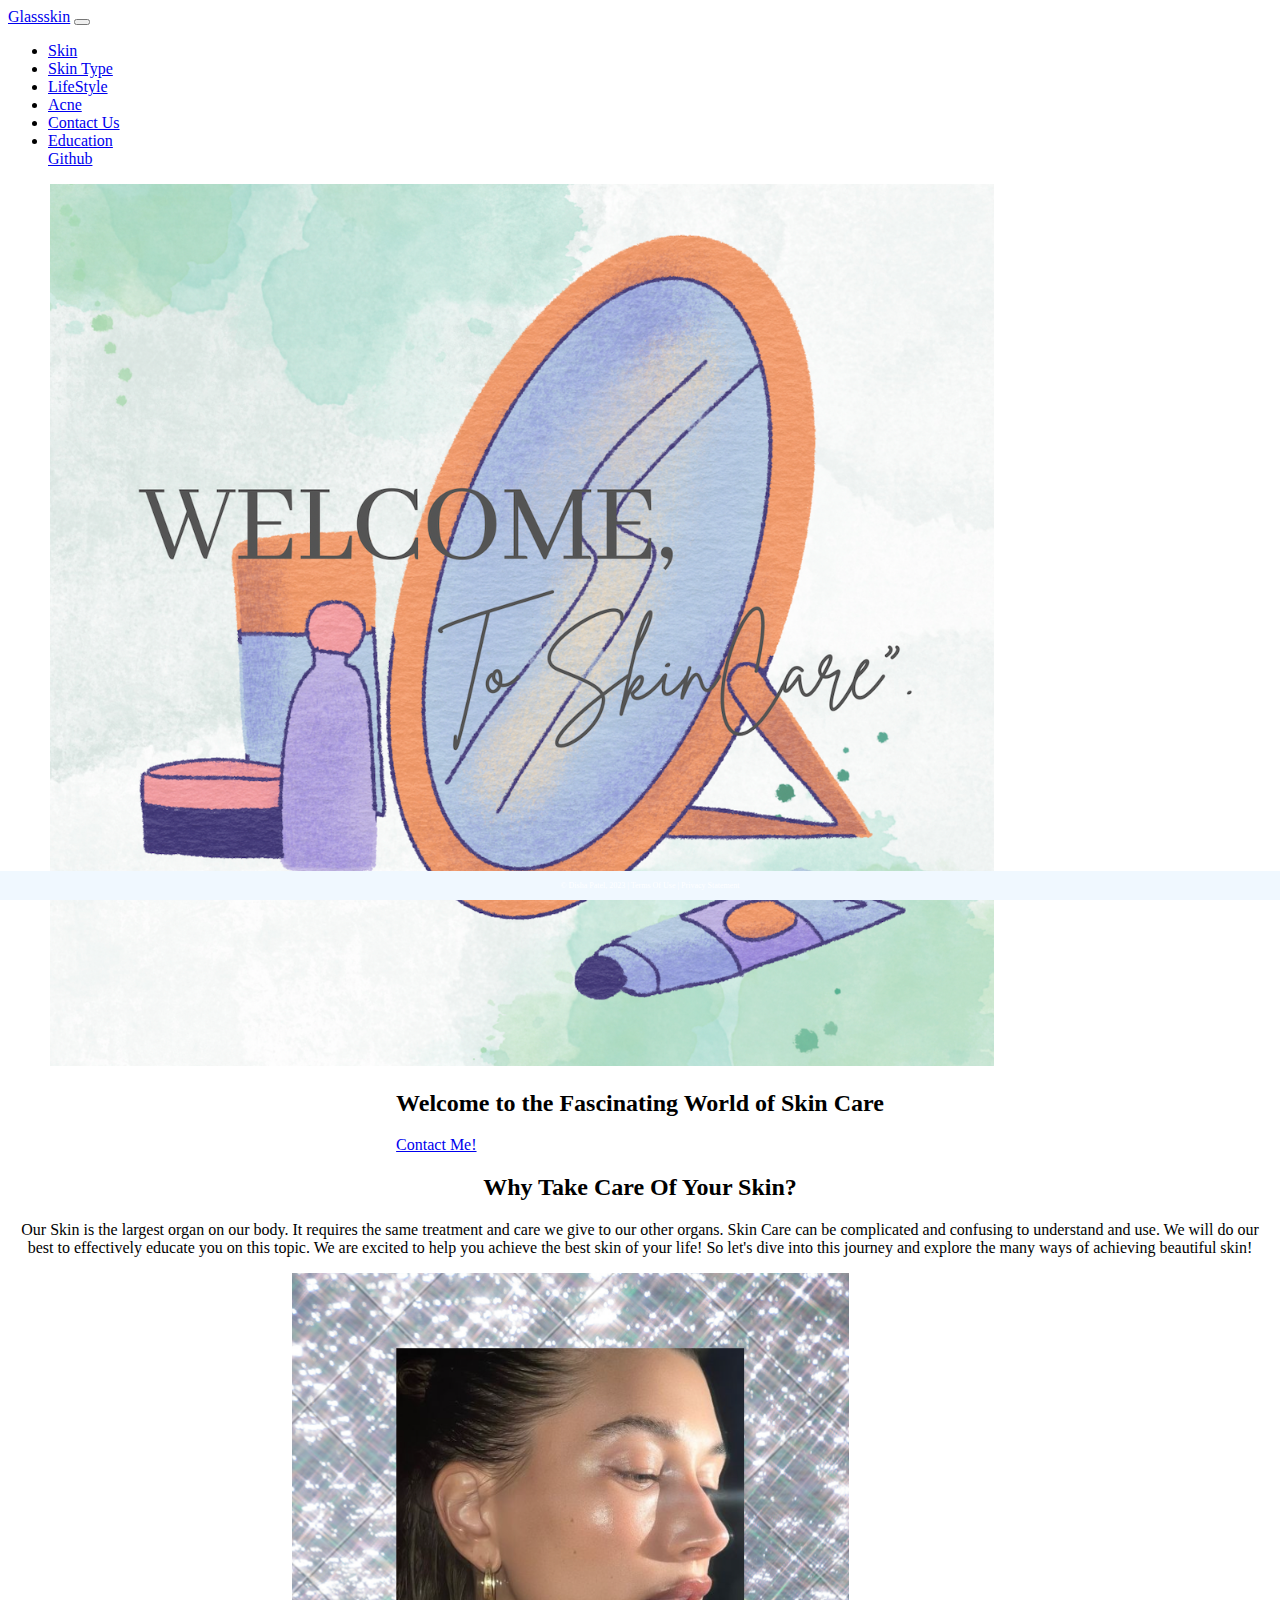
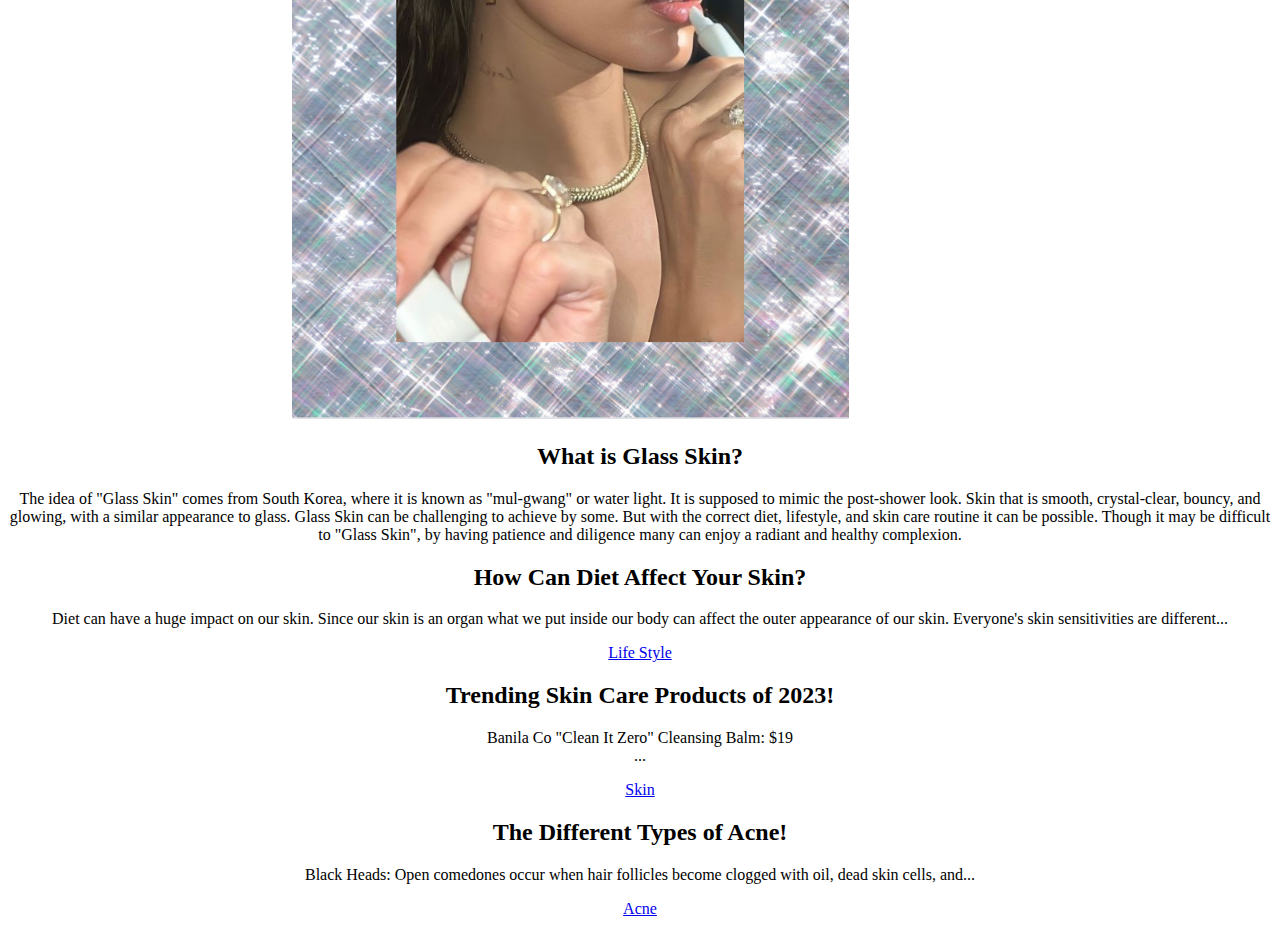
<file: DISHA-PATEL-IS117-006/index.html>
<!DOCTYPE html>
<html lang="en">
<head>
    <meta charset="UTF-8">
    <title>Glassskin</title>
    <!-- CSS only -->
    <link href="https://cdn.jsdelivr.net/npm/bootstrap@5.0.2/dist/css/bootstrap.min.css"
          rel="stylesheet"
          integrity="sha384-EVSTQN3/azprG1Anm3QDgpJLIm9Nao0Yz1ztcQTwFspd3yD65VohhpuuCOmLASjC"
          crossorigin="anonymous">
    <link href="css/main.css" rel="stylesheet">

</head>
<body>
<div class="container-fluid">
    <div class="row">
            <nav class="navbar navbar-expand-md
                    justify-content-start
                    bg-dark navbar-dark
                    col-12">

                <!-- Brand -->
                <a class="navbar-brand" href="index.html">Glassskin</a>
                <!-- Responsive Button for the smaller menu -->
                <button class="navbar-toggler" type="button"
                        data-bs-toggle="collapse" data-bs-target="#collapsibleNavbar">
                    <span class="navbar-toggler-icon"></span>
                </button>
                <div class="collapse navbar-collapse" id="collapsibleNavbar">
                    <ul class="navbar-nav">
                        <!-- Links -->
                        <li class="nav-item">
                            <a class="nav-link" href="skin.html">Skin</a>
                        </li>
                        <li class="nav-item">
                            <a class="nav-link" href="skincare.html">Skin Type</a>
                        </li>
                        <li class="nav-item">
                            <a class="nav-link" href="lifestyle.html">LifeStyle</a>
                        </li>
                         <li class="nav-item">
                            <a class="nav-link" href="acne.html">Acne</a>
                        </li>
                        <li class="nav-item">
                            <a class="nav-link" href="contact.html">Contact Us</a>
                        </li>

                        <!-- Dropdown -->
                        <li class="nav-item dropdown">
                            <a class="nav-link dropdown-toggle" href="#" id="navbardrop"
                               data-toggle="dropdown" role="button" data-bs-toggle="dropdown" aria-expanded="false">
                                Education
                            </a>
                            <div class="dropdown-menu">
                                <a class="dropdown-item" href="https://github.com/pdisha625/IS117-Final">Github</a>
                            </div>
                        </li>
                    </ul>
                </div>
            </nav>
        <div class="container px-4 px-lg-5 text-center">
            <div class="row gx-4 gx-lg-5 align-items-center my-5" style="display: flex; flex-direction: column; align-items: center; ">
              <div class="col-lg-7">
                  <img class="img-fluid rounded mb-4 mb-lg-0 mx-auto" src="Skin-1.png" alt="..." style="width: 80%;">
                </div>
                        <div class="img-bg-inner">
                          <h2>Welcome to the Fascinating World of Skin Care</h2>
                         <a class="btn btn-primary bg-success" href="contact.html">Contact Me!</a>
                        </div>
                </div>
            <div class="row">
          
            <div class="col-md-4 mb-5 text-center mx-auto">
                <div class="card h-100" style="text-align: center;">
                    <div class="card-body">
                <h2 class="card-title">Why Take Care Of Your Skin?</h2>
                   <p class="card-text">Our Skin is the largest organ on our body. It requires the same treatment and care we give to our other organs. Skin Care can be complicated and confusing to understand and use. We will do our best to effectively educate you on this topic. We are excited to help you achieve the best skin of your life! So let's dive into this journey and explore the many ways of achieving beautiful skin!</p>
            
            </div>
            </div>
            </div>
            </div>
               
            <div class="row gx-4 gx-lg-5 align-items-center my-5" style="display: flex; flex-direction: column; align-items: center; ">
              <div class="col-lg-7">
                  <img class="img-fluid rounded mb-4 mb-lg-0 mx-auto" src="Skin-2.png" alt="..." style="width: 80%;">
                </div>
                        <div class="img-bg-inner">
                        </div>
             </div>
                
        <div class="row">  
              <div class="col-md-4 mb-5 text-center mx-auto">
                <div class="card h-100" style="text-align: center;">
                    <div class="card-body">
                <h2 class="card-title">What is Glass Skin?</h2>
                   <p class="card-text">The idea of "Glass Skin" comes from South Korea, where it is known as "mul-gwang" or water light. It is supposed to mimic the post-shower look. Skin that is smooth, crystal-clear, bouncy, and glowing, with a similar appearance to glass. Glass Skin can be challenging to achieve by some. But with the correct diet, lifestyle, and skin care routine it can be possible. Though it may be difficult to "Glass Skin", by having patience and diligence many can enjoy a radiant and healthy complexion.</p>
                    </div>
                      </div>
            </div>
        </div>
            
          
        <div class="row">
          <div class="col-md-6 mb-5 mx-auto text-center">
            <div class="card h-100" style="text-align: center;">
              <div class="card-body">
                <h2 class="card-title">How Can Diet Affect Your Skin?</h2>
                <p class="card-text">Diet can have a huge impact on our skin. Since our skin is an organ what we put inside our body can affect the outer appearance of our skin. Everyone's skin sensitivities are different...</p>
                <a class="btn btn-primary bg-success" href="lifestyle.html">Life Style</a>
              </div>
            </div>
          </div>
          <div class="col-md-6 mb-5 mx-auto text-center">
            <div class="card h-100" style="text-align: center;">
              <div class="card-body">
                <h2 class="card-title">Trending Skin Care Products of 2023!</h2>
                <p class="card-text"> <li>Banila Co "Clean It Zero" Cleansing Balm: $19</li>...</p>
                <a class="btn btn-primary bg-success" href="skin.html">Skin</a>
              </div>
            </div>
          </div>
          <div class="col-md-6 mb-5 mx-auto text-center">
            <div class="card h-100" style="text-align: center;">
              <div class="card-body">
                <h2 class="card-title">The Different Types of Acne!</h2>
                <p class="card-text">Black Heads: Open comedones occur when hair follicles become clogged with oil, dead skin cells, and...</p>
                <a class="btn btn-primary bg-success" href="acne.html">Acne</a>
              </div>
            </div>
          </div>
        </div>
            

                
                    
 <footer class="footer page-footer font-small ">
     <div class="container">
        <div class="row">
            <span class="text-muted">&copy; Disha Patel, 2023 |  Terms Of Use  |  Privacy Statement</span>
        </div>
     </div>
  </footer>
</div>


    <!-- Javascript Bundle with Popper -->
<script src="https://cdn.jsdelivr.net/npm/bootstrap@5.0.2/dist/js/bootstrap.bundle.min.js"
        integrity="sha384-MrcW6ZMFYlzcLA8Nl+NtUVF0sA7MsXsP1UyJoMp4YLEuNSfAP+JcXn/tWtIaxVXM"
        crossorigin="anonymous">
</script>
<!-- DEVELOPER: Disha, IS117-006, Spring 2023 ->

</body>
</html>
</file>
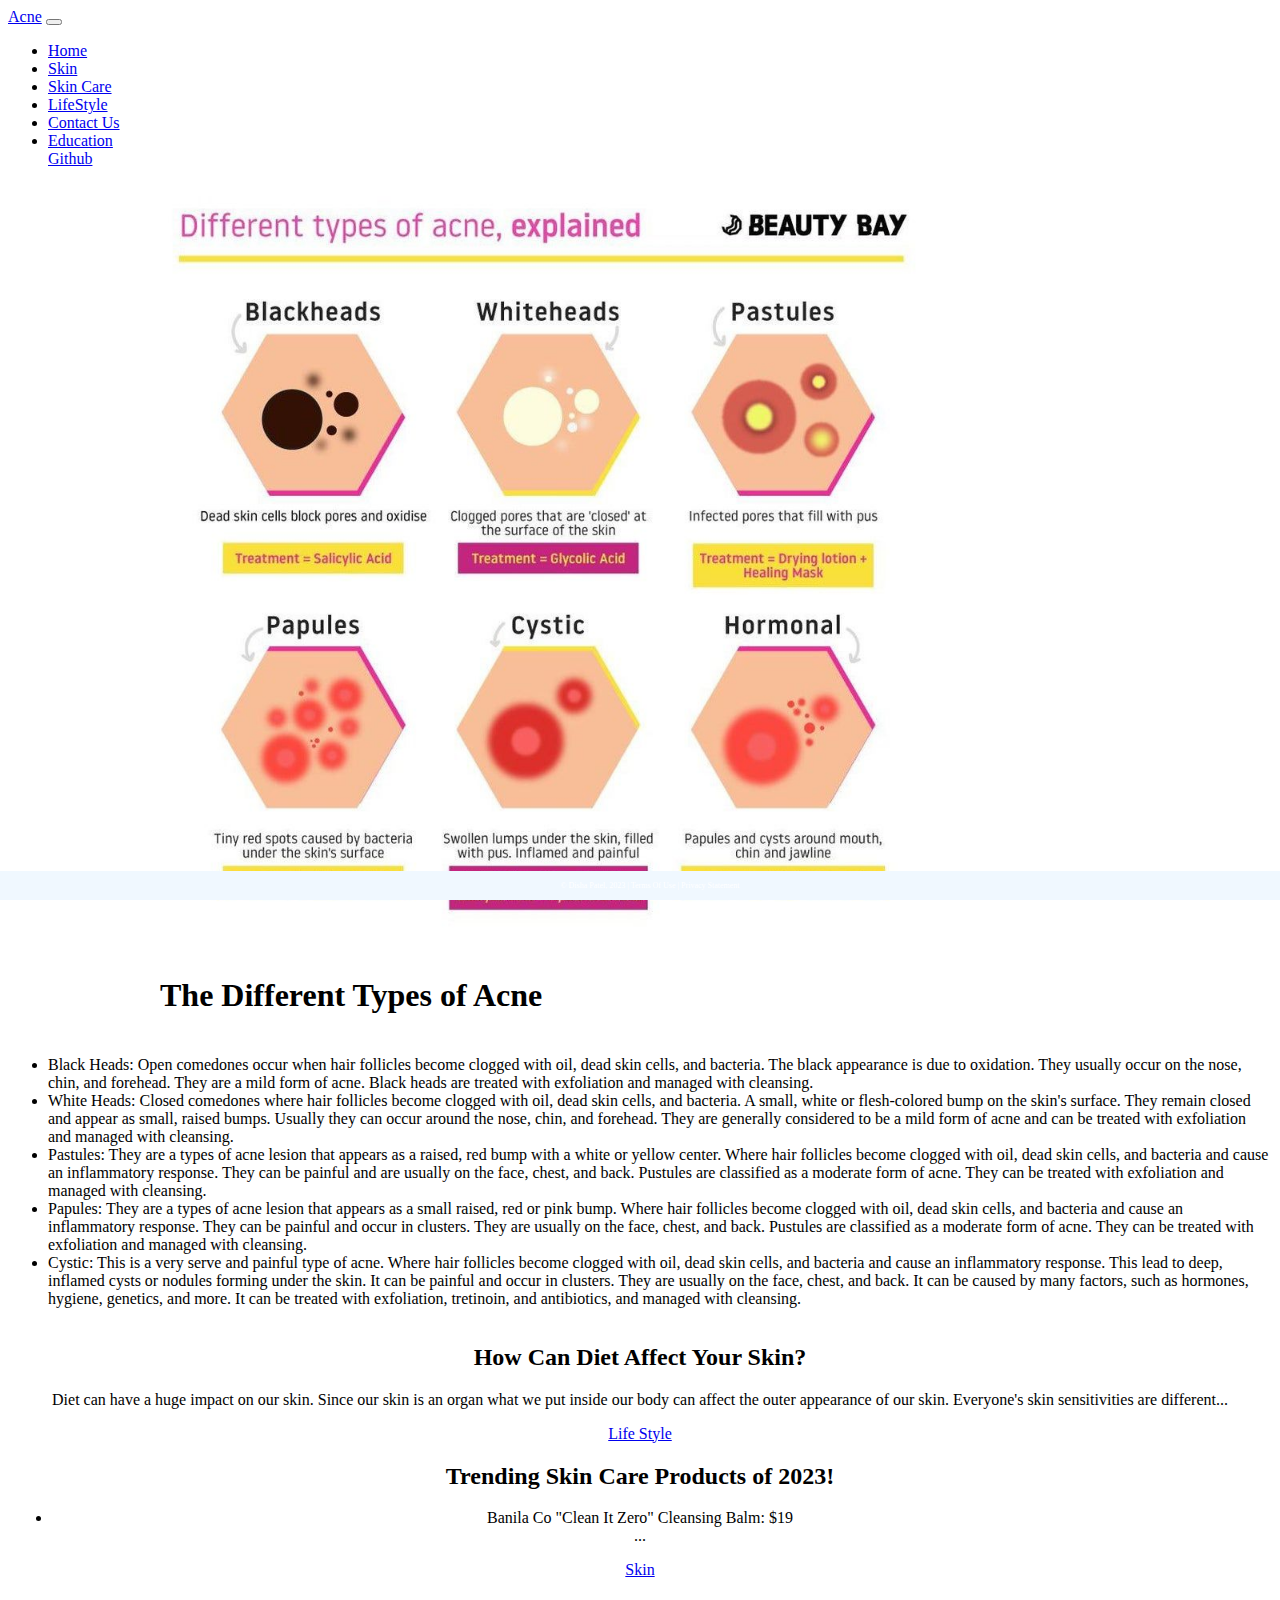
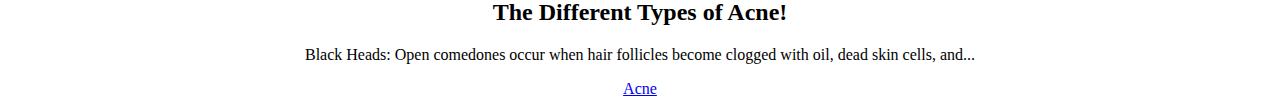
<file: DISHA-PATEL-IS117-006/acne.html>
<!DOCTYPE html>
<html lang="en">
<head>
    <meta charset="UTF-8">
    <title>Glassskin</title>
    <!-- CSS only -->
    <link href="https://cdn.jsdelivr.net/npm/bootstrap@5.0.2/dist/css/bootstrap.min.css"
          rel="stylesheet"
          integrity="sha384-EVSTQN3/azprG1Anm3QDgpJLIm9Nao0Yz1ztcQTwFspd3yD65VohhpuuCOmLASjC"
          crossorigin="anonymous">
    <link href="css/main.css" rel="stylesheet">

</head>
<body>
<div class="container-fluid">
    <div class="row">
            <nav class="navbar navbar-expand-md
                    justify-content-start
                    bg-dark navbar-dark
                    col-12">

                <!-- Brand -->
                <a class="navbar-brand" href="acne.html">Acne</a>
                <!-- Responsive Button for the smaller menu -->
                <button class="navbar-toggler" type="button"
                        data-bs-toggle="collapse" data-bs-target="#collapsibleNavbar">
                    <span class="navbar-toggler-icon"></span>
                </button>
                <div class="collapse navbar-collapse" id="collapsibleNavbar">
                    <ul class="navbar-nav">
                        <!-- Links -->
                         <li class="nav-item">
                            <a class="nav-link" href="index.html">Home</a>
                        </li>
                        <li class="nav-item">
                            <a class="nav-link" href="skin.html">Skin</a>
                        </li>
                        <li class="nav-item">
                            <a class="nav-link" href="skincare.html">Skin Care</a>
                        </li>
                        <li class="nav-item">
                            <a class="nav-link" href="lifestyle.html">LifeStyle</a>
                        </li>
        
                        <li class="nav-item">
                            <a class="nav-link" href="contact.html">Contact Us</a>
                        </li>

                        <!-- Dropdown -->
                        <li class="nav-item dropdown">
                            <a class="nav-link dropdown-toggle" href="#" id="navbardrop"
                               data-toggle="dropdown" role="button" data-bs-toggle="dropdown" aria-expanded="false">
                                Education
                            </a>
                            <div class="dropdown-menu">
                                <a class="dropdown-item" href="https://github.com/pdisha625/IS117-Final">Github</a>
                            </div>
                        </li>
                    </ul>
                </div>
            </nav>
        <div class="container px-4 px-lg-5 text-center">
        <div class="row gx-4 gx-lg-5 align-items-center my-5" style="display: flex; flex-direction: column; align-items: center; ">
            <div class="row">
        <div class="col-md-8 mx-auto text-center">
             <img class="img-fluid rounded mb-4 mb-lg-0 mx-auto" src="Skin-8.jpeg" alt="..." style="width: 80%;">
            <h1 class="mt-5">The Different Types of Acne</h1>
        </div>
    </div>
    <div class="row">
        <div class="col-md-4 mx-auto mb-5">
            <div class="card h-100">
                <div class="card-body">
                    <h2 class="card-title"></h2>
                    <ul type="1">
                        <li>Black Heads: Open comedones occur when hair follicles become clogged with oil, dead skin cells, and bacteria. The black appearance is due to oxidation. They usually occur on the nose, chin, and forehead. They are a mild form of acne. Black heads are treated with exfoliation and managed with cleansing.</li>
                        <li>White Heads: Closed comedones where hair follicles become clogged with oil, dead skin cells, and bacteria. A small, white or flesh-colored bump on the skin's surface. They remain closed and appear as small, raised bumps. Usually they can occur around the nose, chin, and forehead. They are generally considered to be a mild form of acne and can be treated with exfoliation and managed with cleansing.</li>
                        <li>Pastules: They are a types of acne lesion that appears as a raised, red bump with a white or yellow center. Where hair follicles become clogged with oil, dead skin cells, and bacteria and cause an inflammatory response. They can be painful and are usually on the face, chest, and back. Pustules are classified as a moderate form of acne. They can be treated with exfoliation and managed with cleansing. </li>
                        <li>Papules: They are a types of acne lesion that appears as a small raised, red or pink bump. Where hair follicles become clogged with oil, dead skin cells, and bacteria and cause an inflammatory response. They can be painful and occur in clusters. They are usually on the face, chest, and back. Pustules are classified as a moderate form of acne. They can be treated with exfoliation and managed with cleansing. </li>
                        <li>Cystic: This is a very serve and painful type of acne. Where hair follicles become clogged with oil, dead skin cells, and bacteria and cause an inflammatory response. This lead to deep, inflamed cysts or nodules forming under the skin. It can be painful and occur in clusters. They are usually on the face, chest, and back. It can be caused by many factors, such as hormones, hygiene, genetics, and more. It can be treated with exfoliation, tretinoin, and antibiotics, and managed with cleansing.</li>
                    </ul>
                </div>
            </div>
        </div>
    </div>
        <div class="row">
           <div class="col-md-6 mb-5 mx-auto text-center">
            <div class="card h-100" style="text-align: center;">
              <div class="card-body">
                <h2 class="card-title">How Can Diet Affect Your Skin?</h2>
                <p class="card-text">Diet can have a huge impact on our skin. Since our skin is an organ what we put inside our body can affect the outer appearance of our skin. Everyone's skin sensitivities are different...</p>
                <a class="btn btn-primary bg-success" href="lifestyle.html">Life Style</a>
              </div>
            </div>
          </div>
          <div class="col-md-6 mb-5 mx-auto text-center">
            <div class="card h-100" style="text-align: center;">
              <div class="card-body">
                <h2 class="card-title">Trending Skin Care Products of 2023!</h2>
                <p class="card-text"> <li>Banila Co "Clean It Zero" Cleansing Balm: $19</li>...</p>
                <a class="btn btn-primary bg-success" href="skin.html">Skin</a>
              </div>
            </div>
          </div>
          <div class="col-md-6 mb-5 mx-auto text-center">
            <div class="card h-100" style="text-align: center;">
              <div class="card-body">
                <h2 class="card-title">The Different Types of Acne!</h2>
                <p class="card-text">Black Heads: Open comedones occur when hair follicles become clogged with oil, dead skin cells, and...</p>
                <a class="btn btn-primary bg-success" href="acne.html">Acne</a>
              </div>
            </div>
          </div>
        </div>     
                    
 <footer class="footer page-footer font-small ">
     <div class="container">
        <div class="row">
            <span class="text-muted">&copy; Disha Patel, 2023 |  Terms Of Use  |  Privacy Statement</span>
        </div>
     </div>
  </footer>
</div>



    <!-- Javascript Bundle with Popper -->
<script src="https://cdn.jsdelivr.net/npm/bootstrap@5.0.2/dist/js/bootstrap.bundle.min.js"
        integrity="sha384-MrcW6ZMFYlzcLA8Nl+NtUVF0sA7MsXsP1UyJoMp4YLEuNSfAP+JcXn/tWtIaxVXM"
        crossorigin="anonymous">
</script>
<!-- DEVELOPER: Disha, IS117-006, Spring 2023 ->

</body>
</html>
</file>
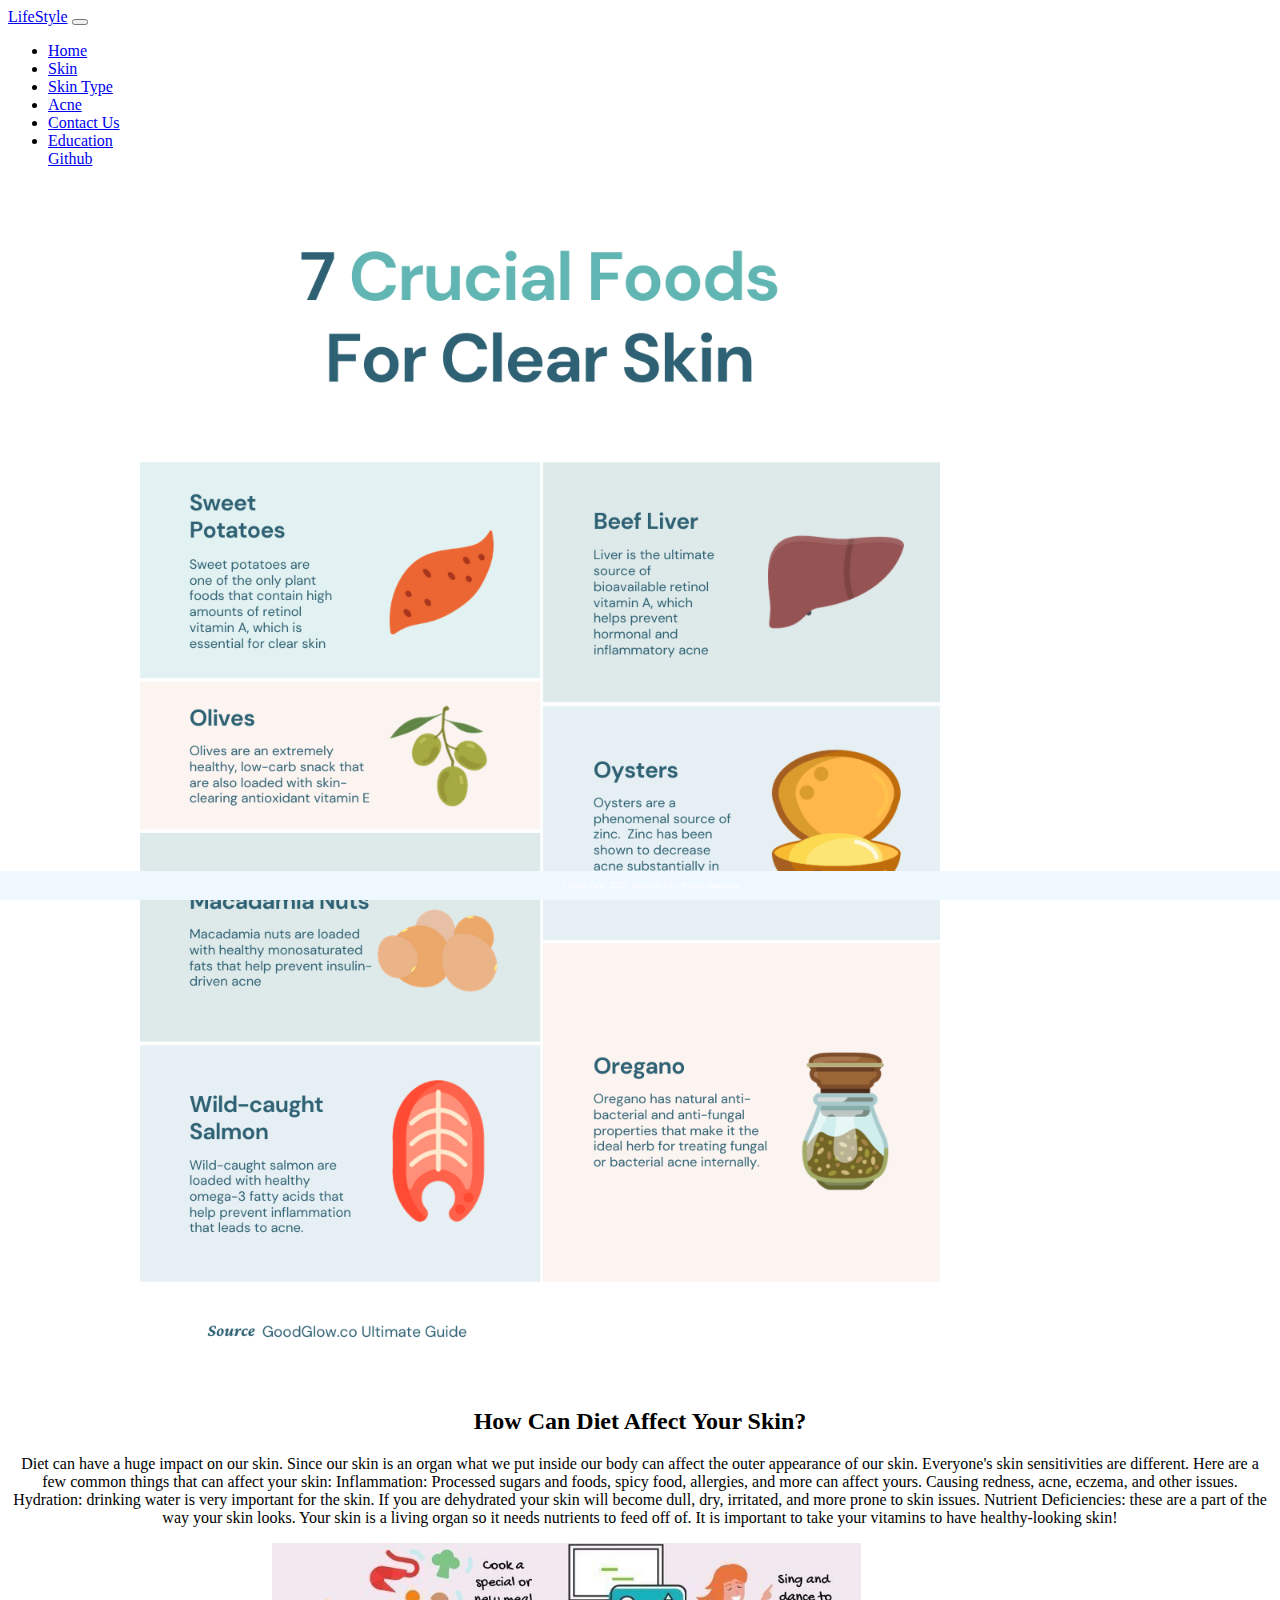
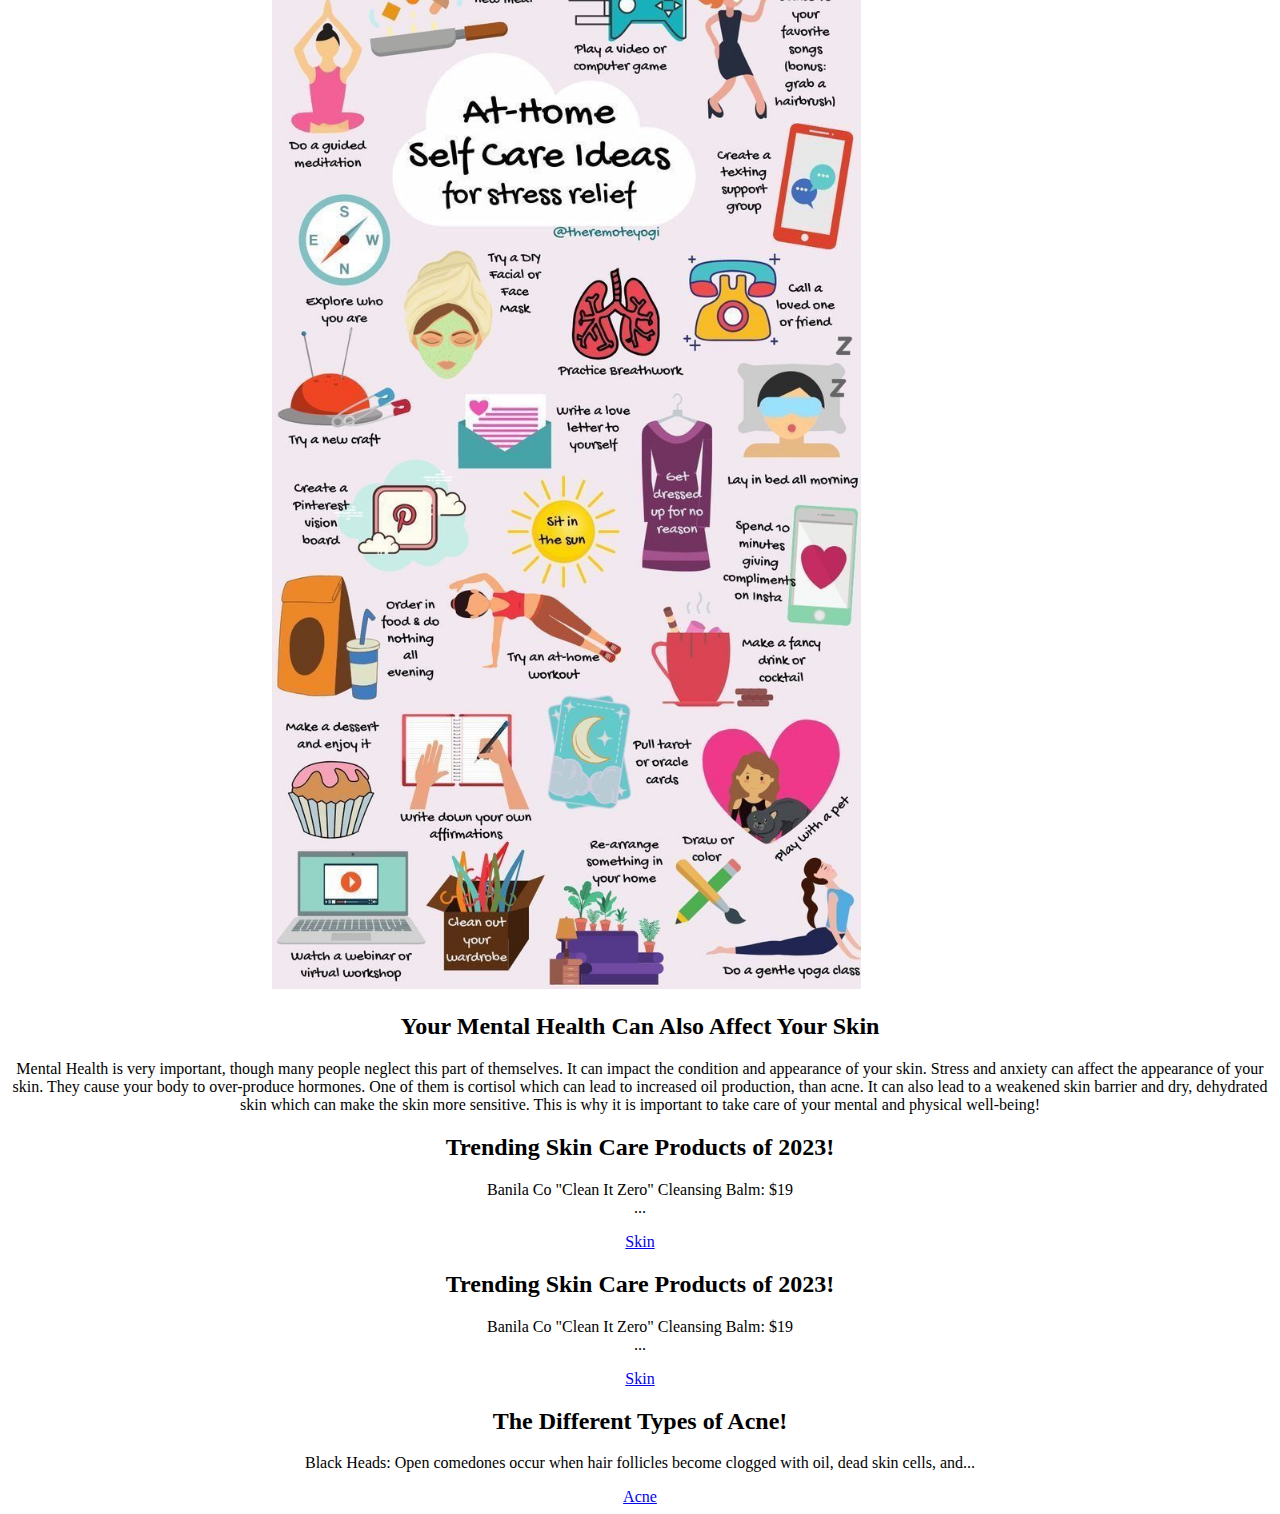
<file: DISHA-PATEL-IS117-006/lifestyle.html>
<!DOCTYPE html>
<html lang="en">
<head>
    <meta charset="UTF-8">
    <title>Glassskin</title>
    <!-- CSS only -->
    <link href="https://cdn.jsdelivr.net/npm/bootstrap@5.0.2/dist/css/bootstrap.min.css"
          rel="stylesheet"
          integrity="sha384-EVSTQN3/azprG1Anm3QDgpJLIm9Nao0Yz1ztcQTwFspd3yD65VohhpuuCOmLASjC"
          crossorigin="anonymous">
    <link href="css/main.css" rel="stylesheet">

</head>
<body>
<div class="container-fluid">
    <div class="row">
            <nav class="navbar navbar-expand-md
                    justify-content-start
                    bg-dark navbar-dark
                    col-12">

                <!-- Brand -->
                <a class="navbar-brand" href="lifestyle.html">LifeStyle</a>
                <!-- Responsive Button for the smaller menu -->
                <button class="navbar-toggler" type="button"
                        data-bs-toggle="collapse" data-bs-target="#collapsibleNavbar">
                    <span class="navbar-toggler-icon"></span>
                </button>
                <div class="collapse navbar-collapse" id="collapsibleNavbar">
                    <ul class="navbar-nav">
                        <!-- Links -->
                         <li class="nav-item">
                            <a class="nav-link" href="index.html">Home</a>
                        </li>
                        <li class="nav-item">
                            <a class="nav-link" href="skin.html">Skin</a>
                        </li>
                        <li class="nav-item">
                            <a class="nav-link" href="skincare.html">Skin Type</a>
                        </li>     
                          <li class="nav-item">
                            <a class="nav-link" href="acne.html">Acne</a>
                        </li>
                        <li class="nav-item">
                            <a class="nav-link" href="contact.html">Contact Us</a>
                        </li>

                        <!-- Dropdown -->
                        <li class="nav-item dropdown">
                            <a class="nav-link dropdown-toggle" href="#" id="navbardrop"
                               data-toggle="dropdown" role="button" data-bs-toggle="dropdown" aria-expanded="false">
                                Education
                            </a>
                            <div class="dropdown-menu">
                                <a class="dropdown-item" href="https://github.com/pdisha625/IS117-Final">Github</a>
                            </div>
                        </li>
                    </ul>
                </div>
            </nav>
      <div class="container px-4 px-lg-5 text-center">
            <div class="row gx-4 gx-lg-5 align-items-center my-5" style="display: flex; flex-direction: column; align-items: center; ">
              <div class="col-lg-7">
                  <img class="img-fluid rounded mb-4 mb-lg-0 mx-auto" src="Skin-5.png" alt="..." style="width: 80%;">
                </div>
                        <div class="img-bg-inner">
                        </div>
                </div>
            <div class="row">
          
            <div class="col-md-4 mb-5 text-center mx-auto">
                <div class="card h-100" style="text-align: center;">
                    <div class="card-body">
                <h2 class="card-title">How Can Diet Affect Your Skin?</h2>
                   <p class="card-text">Diet can have a huge impact on our skin. Since our skin is an organ what we put inside our body can affect the outer appearance of our skin. Everyone's skin sensitivities are different. Here are a few common things that can affect your skin: Inflammation: Processed sugars and foods, spicy food, allergies, and more can affect yours. Causing redness, acne, eczema, and other issues. Hydration: drinking water is very important for the skin. If you are dehydrated your skin will become dull, dry, irritated, and more prone to skin issues. Nutrient Deficiencies: these are a part of the way your skin looks. Your skin is a living organ so it needs nutrients to feed off of. It is important to take your vitamins to have healthy-looking skin!</p>
            
            </div>
            </div>
            </div>
            </div>
               
            <div class="row gx-4 gx-lg-5 align-items-center my-5" style="display: flex; flex-direction: column; align-items: center; ">
              <div class="col-lg-7">
                  <img class="img-fluid rounded mb-4 mb-lg-0 mx-auto" src="Skin-6.jpeg" alt="..." style="width: 80%;">
                </div>
                        <div class="img-bg-inner">
                        </div>
             </div>
                
        <div class="row">  
              <div class="col-md-4 mb-5 text-center mx-auto">
                <div class="card h-100" style="text-align: center;">
                    <div class="card-body">
                <h2 class="card-title">Your Mental Health Can Also Affect Your Skin</h2>
                   <p class="card-text">Mental Health is very important, though many people neglect this part of themselves. It can impact the condition and appearance of your skin. Stress and anxiety can affect the appearance of your skin. They cause your body to over-produce hormones. One of them is cortisol which can lead to increased oil production, than acne. It can also lead to a weakened skin barrier and dry, dehydrated skin which can make the skin more sensitive. This is why it is important to take care of your mental and physical well-being!</p>
                    </div>
                      </div>
            </div>
        </div>
      <div class="row">
           <div class="col-md-6 mb-5 mx-auto text-center">
            <div class="card h-100" style="text-align: center;">
              <div class="card-body">
                <h2 class="card-title">Trending Skin Care Products of 2023!</h2>
                <p class="card-text"> <li>Banila Co "Clean It Zero" Cleansing Balm: $19</li>...</p>
                <a class="btn btn-primary bg-success" href="skin.html">Skin</a>
              </div>
            </div>
          </div>
          <div class="col-md-6 mb-5 mx-auto text-center">
            <div class="card h-100" style="text-align: center;">
              <div class="card-body">
                <h2 class="card-title">Trending Skin Care Products of 2023!</h2>
                <p class="card-text"> <li>Banila Co "Clean It Zero" Cleansing Balm: $19</li>...</p>
                <a class="btn btn-primary bg-success" href="skin.html">Skin</a>
              </div>
            </div>
          </div>
          <div class="col-md-6 mb-5 mx-auto text-center">
            <div class="card h-100" style="text-align: center;">
              <div class="card-body">
                <h2 class="card-title">The Different Types of Acne!</h2>
                <p class="card-text">Black Heads: Open comedones occur when hair follicles become clogged with oil, dead skin cells, and...</p>
                <a class="btn btn-primary bg-success" href="acne.html">Acne</a>
              </div>
            </div>
          </div>
        </div>     
                    
 <footer class="footer page-footer font-small ">
     <div class="container">
        <div class="row">
            <span class="text-muted">&copy; Disha Patel, 2023 |  Terms Of Use  |  Privacy Statement</span>
        </div>
     </div>
  </footer>
</div>


    <!-- Javascript Bundle with Popper -->
<script src="https://cdn.jsdelivr.net/npm/bootstrap@5.0.2/dist/js/bootstrap.bundle.min.js"
        integrity="sha384-MrcW6ZMFYlzcLA8Nl+NtUVF0sA7MsXsP1UyJoMp4YLEuNSfAP+JcXn/tWtIaxVXM"
        crossorigin="anonymous">
</script>
<!-- DEVELOPER: Disha, IS117-006, Spring 2023 ->

</body>
</html>
</file>
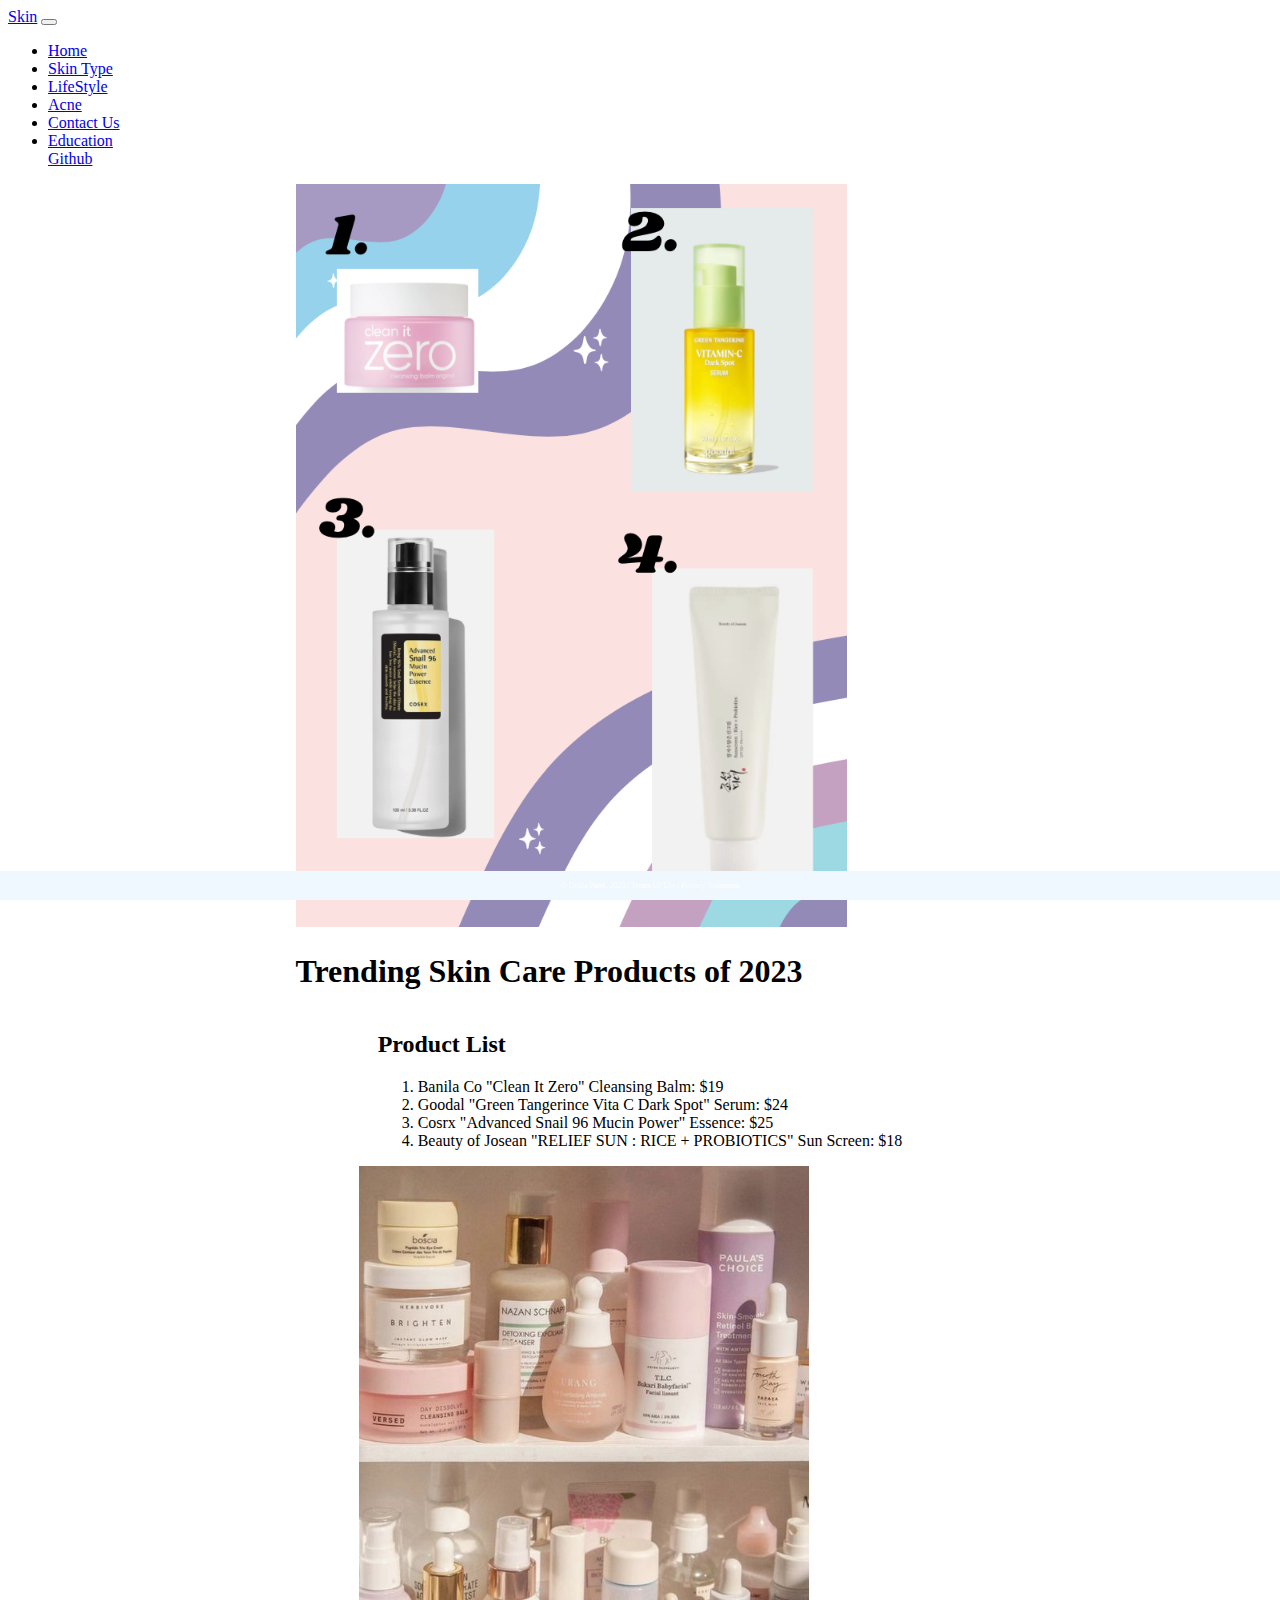
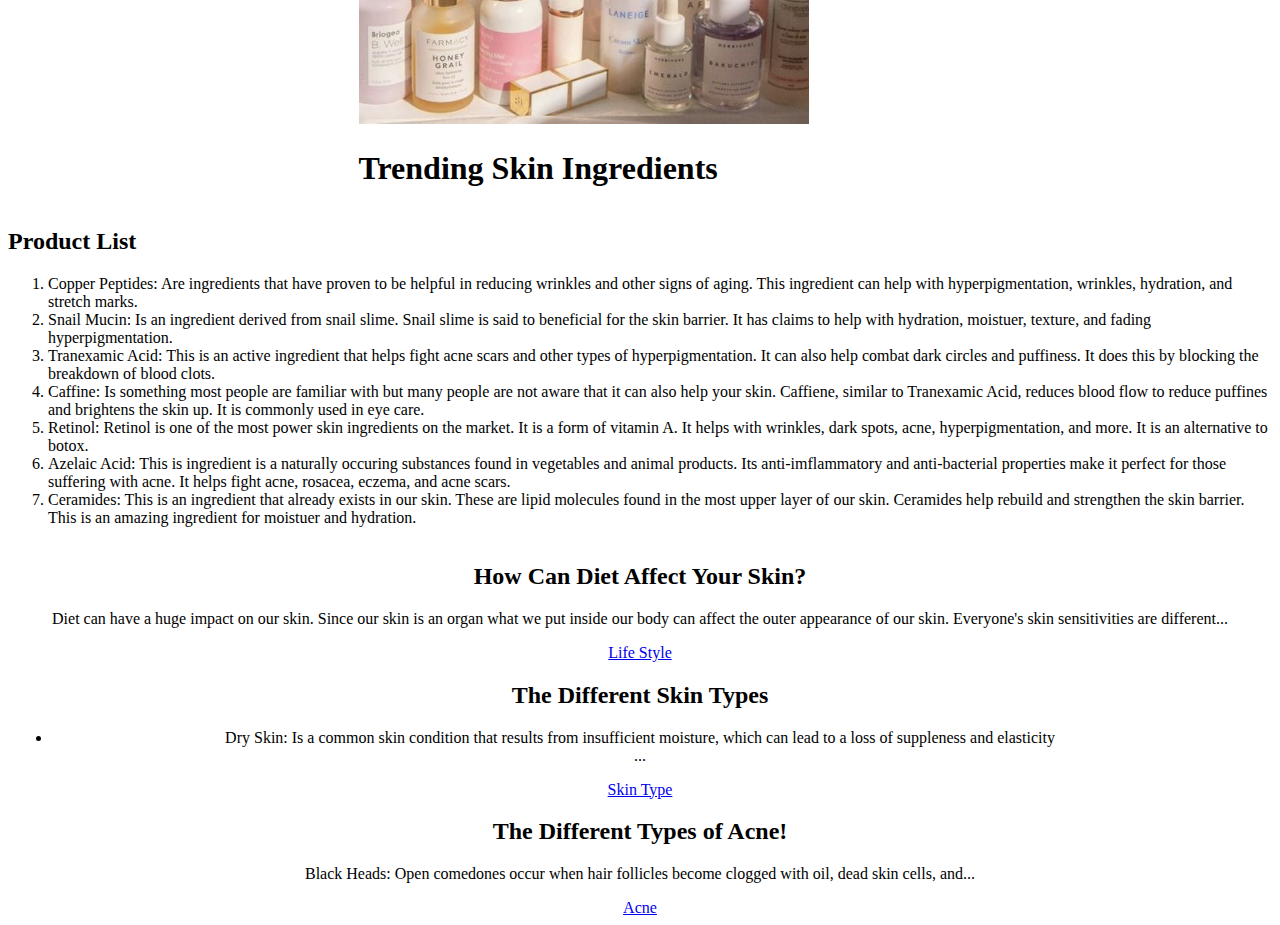
<file: DISHA-PATEL-IS117-006/skin.html>
<!DOCTYPE html>
<html lang="en">
<head>
    <meta charset="UTF-8">
    <title>Skin</title>
    <!-- CSS only -->
    <link href="https://cdn.jsdelivr.net/npm/bootstrap@5.0.2/dist/css/bootstrap.min.css"
          rel="stylesheet"
          integrity="sha384-EVSTQN3/azprG1Anm3QDgpJLIm9Nao0Yz1ztcQTwFspd3yD65VohhpuuCOmLASjC"
          crossorigin="anonymous">
    <link href="css/main.css" rel="stylesheet">

</head>
<body>
<div class="container-fluid">
    <div class="row">
            <nav class="navbar navbar-expand-md
                    justify-content-start
                    bg-dark navbar-dark
                    col-12">

                <!-- Brand -->
                <a class="navbar-brand" href="index.html">Skin</a>
                <!-- Responsive Button for the smaller menu -->
                <button class="navbar-toggler" type="button"
                        data-bs-toggle="collapse" data-bs-target="#collapsibleNavbar">
                    <span class="navbar-toggler-icon"></span>
                </button>
                <div class="collapse navbar-collapse" id="collapsibleNavbar">
                    <ul class="navbar-nav">
                        <!-- Links -->
                        <li class="nav-item">
                            <a class="nav-link" href="index.html">Home</a>
                        </li>
                        <li class="nav-item">
                            <a class="nav-link" href="skincare.html">Skin Type</a>
                        </li>
                        <li class="nav-item">
                            <a class="nav-link" href="lifestyle.html">LifeStyle</a>
                        </li>
                         <li class="nav-item">
                            <a class="nav-link" href="acne.html">Acne</a>
                        </li>
                        <li class="nav-item">
                            <a class="nav-link" href="contact.html">Contact Us</a>
                        </li>

                        <!-- Dropdown -->
                        <li class="nav-item dropdown">
                            <a class="nav-link dropdown-toggle" href="#" id="navbardrop"
                               data-toggle="dropdown" role="button" data-bs-toggle="dropdown" aria-expanded="false">
                                Education
                            </a>
                            <div class="dropdown-menu">
                                <a class="dropdown-item" href="https://github.com/pdisha625/IS117-Final">Github</a>
                            </div>
                        </li>
                    </ul>
                </div>
            </nav>
        <div class="container px-4 px-lg-5 text-center">
        <div class="row gx-4 gx-lg-5 align-items-center my-5" style="display: flex; flex-direction: column; align-items: center; ">
            <div class="row">
        <div class="col-md-8 mx-auto text-center">
             <img class="img-fluid rounded mb-4 mb-lg-0 mx-auto" src="Skin-3.png" alt="..." style="width: 80%;">
            <h1 class="mt-5">Trending Skin Care Products of 2023</h1>
        </div>
    </div>
    <div class="row">
        <div class="col-md-4 mx-auto mb-5">
            <div class="card h-100">
                <div class="card-body">
                    <h2 class="card-title">Product List</h2>
                    <ol type="1">
                        <li>Banila Co "Clean It Zero" Cleansing Balm: $19</li> 
                        <li>Goodal "Green Tangerince Vita C Dark Spot" Serum: $24</li>
                        <li>Cosrx "Advanced Snail 96 Mucin Power" Essence: $25</li>
                        <li>Beauty of Josean "RELIEF SUN : RICE + PROBIOTICS" Sun Screen: $18</li>
                    </ol>
                </div>
            </div>
        </div>
    </div>
            
                
    <div class="row">
        <div class="col-md-8 mx-auto text-center">
             <img class="img-fluid rounded mb-4 mb-lg-0 mx-auto" src="Skin-4.jpeg" alt="..." style="width: 80%;">
            <h1 class="mt-5">Trending Skin Ingredients</h1>
        </div>
    </div>
    <div class="row">
        <div class="col-md-4 mx-auto mb-5">
            <div class="card h-100">
                <div class="card-body">
                    <h2 class="card-title">Product List</h2>
                    <ol type="1">
                        <li>Copper Peptides: Are ingredients that have proven to be helpful in reducing wrinkles and other signs of aging. This ingredient can help with hyperpigmentation, wrinkles, hydration, and stretch marks.</li> 
                        <li>Snail Mucin: Is an ingredient derived from snail slime. Snail slime is said to beneficial for the skin barrier. It has claims to help with hydration, moistuer, texture, and fading hyperpigmentation.</li>
                        <li>Tranexamic Acid: This is an active ingredient that helps fight acne scars and other types of hyperpigmentation. It can also help combat dark circles and puffiness. It does this by blocking the breakdown of blood clots.</li>
                        <li>Caffine: Is something most people are familiar with but many people are not aware that it can also help your skin. Caffiene, similar to Tranexamic Acid, reduces blood flow to reduce puffines and brightens the skin up. It is commonly used in eye care.</li>
                        <li>Retinol: Retinol is one of the most power skin ingredients on the market. It is a form of vitamin A. It helps with wrinkles, dark spots, acne, hyperpigmentation, and more. It is an alternative to botox.</li>
                        <li>Azelaic Acid: This is ingredient is a naturally occuring substances found in vegetables and animal products. Its anti-imflammatory and anti-bacterial properties make it perfect for those suffering with acne. It helps fight acne, rosacea, eczema, and acne scars.</li>
                        <li>Ceramides: This is an ingredient that already exists in our skin. These are lipid molecules found in the most upper layer of our skin. Ceramides help rebuild and strengthen the skin barrier. This is an amazing ingredient for moistuer and hydration.</li>
                    </ol>
                </div>
            </div>
        </div>
    </div> 
            
      <div class="row">
          <div class="col-md-6 mb-5 mx-auto text-center">
            <div class="card h-100" style="text-align: center;">
              <div class="card-body">
                <h2 class="card-title">How Can Diet Affect Your Skin?</h2>
                <p class="card-text">Diet can have a huge impact on our skin. Since our skin is an organ what we put inside our body can affect the outer appearance of our skin. Everyone's skin sensitivities are different...</p>
                <a class="btn btn-primary bg-success" href="lifestyle.html">Life Style</a>
              </div>
            </div>
          </div>
          <div class="col-md-6 mb-5 mx-auto text-center">
            <div class="card h-100" style="text-align: center;">
              <div class="card-body">
                <h2 class="card-title">The Different Skin Types</h2>
                <p class="card-text"> <li>Dry Skin: Is a common skin condition that results from insufficient moisture, which can lead to a loss of suppleness and elasticity</li>...</p>
                <a class="btn btn-primary bg-success" href="skincare.html">Skin Type</a>
              </div>
            </div>
          </div>
          <div class="col-md-6 mb-5 mx-auto text-center">
            <div class="card h-100" style="text-align: center;">
              <div class="card-body">
                <h2 class="card-title">The Different Types of Acne!</h2>
                <p class="card-text">Black Heads: Open comedones occur when hair follicles become clogged with oil, dead skin cells, and...</p>
                <a class="btn btn-primary bg-success" href="acne.html">Acne</a>
              </div>
            </div>
          </div>
        </div>
                    
 <footer class="footer page-footer font-small ">
     <div class="container">
        <div class="row">
            <span class="text-muted">&copy; Disha Patel, 2023 |  Terms Of Use  |  Privacy Statement</span>
        </div>
     </div>
  </footer>
</div>
        </div>


    <!-- Javascript Bundle with Popper -->
<script src="https://cdn.jsdelivr.net/npm/bootstrap@5.0.2/dist/js/bootstrap.bundle.min.js"
        integrity="sha384-MrcW6ZMFYlzcLA8Nl+NtUVF0sA7MsXsP1UyJoMp4YLEuNSfAP+JcXn/tWtIaxVXM"
        crossorigin="anonymous">
</script>
<!-- DEVELOPER: Disha, IS117-006, Spring 2023 ->

</body>
</html>
</file>
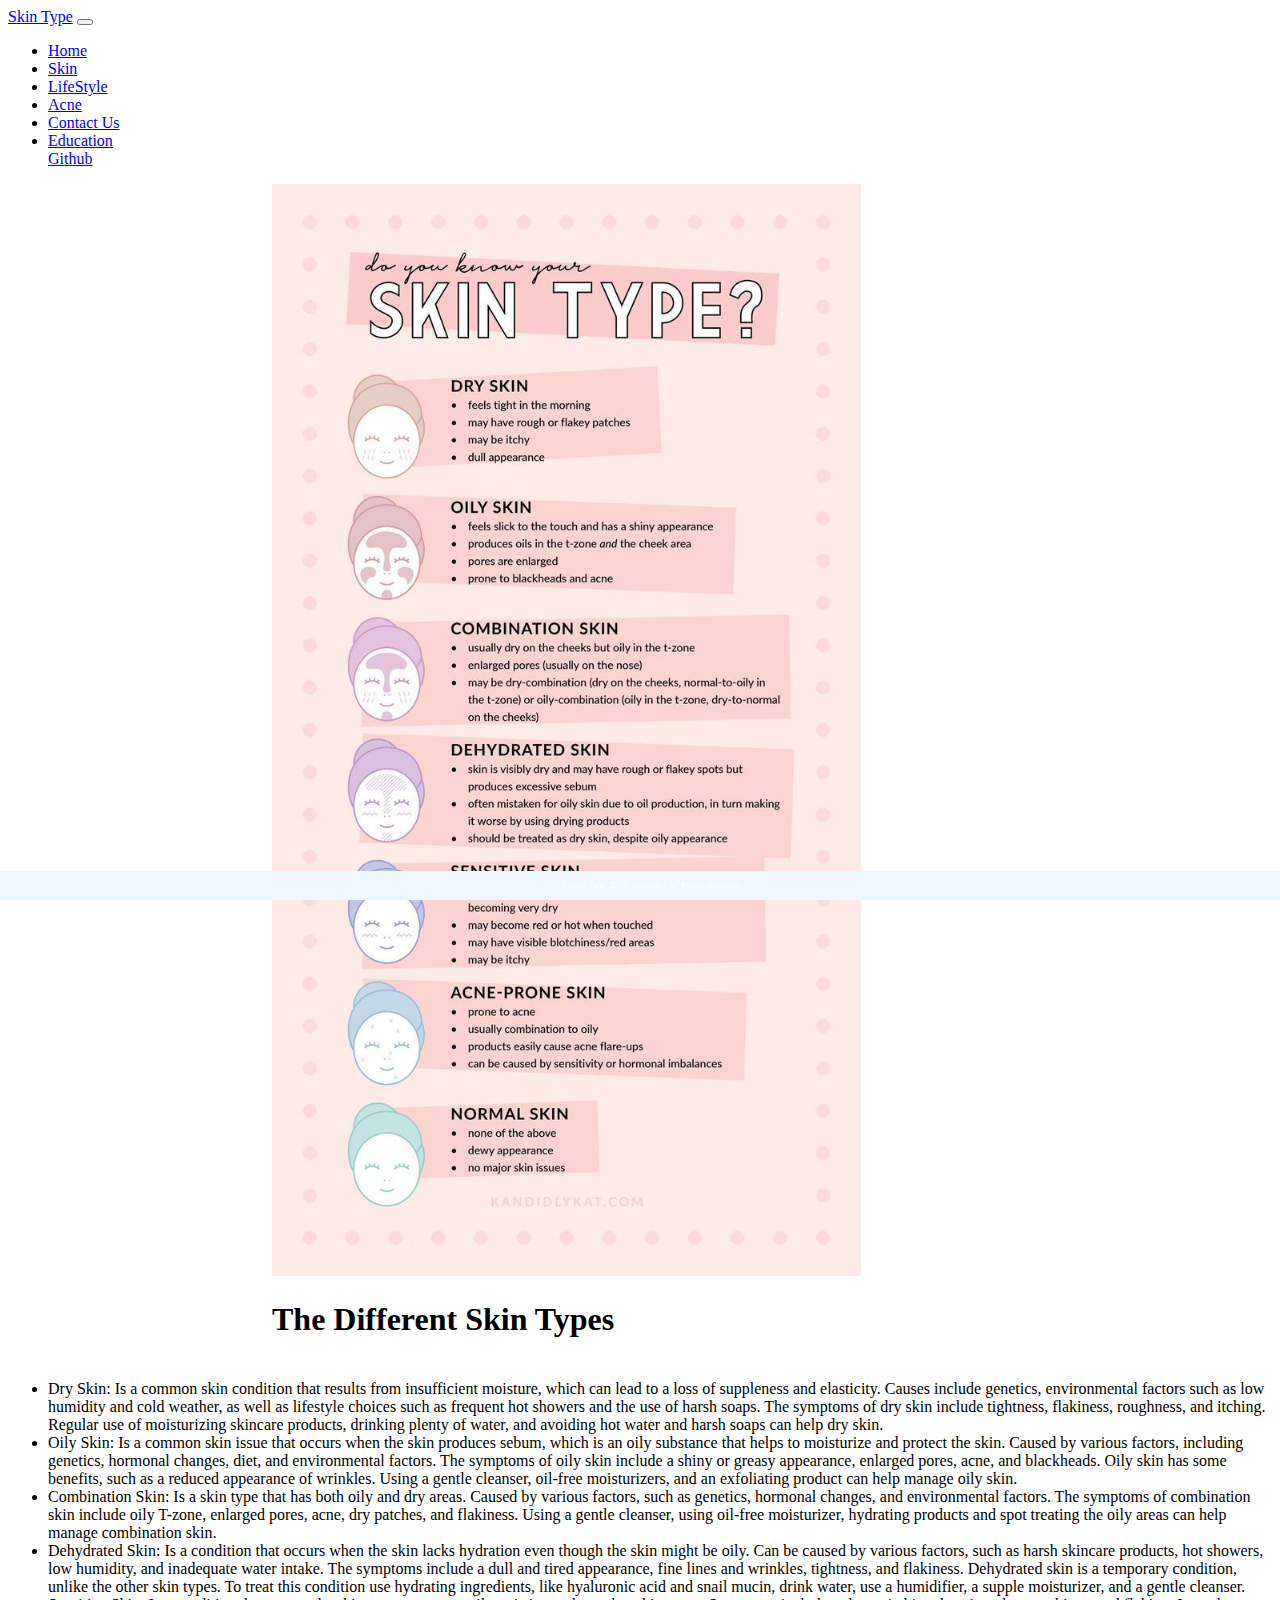
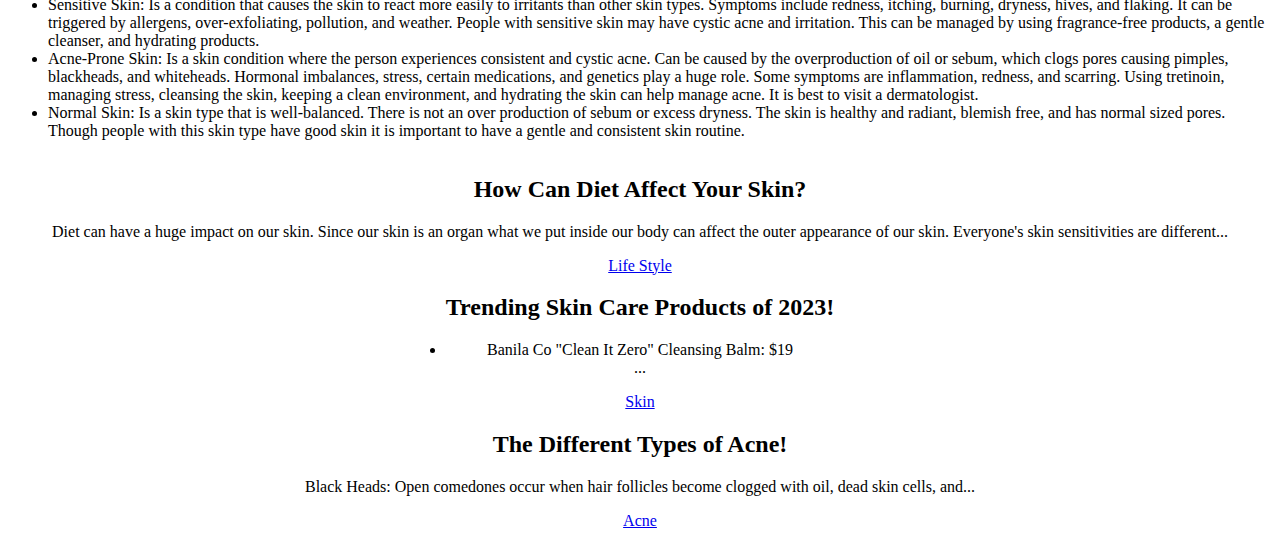
<file: DISHA-PATEL-IS117-006/skincare.html>
<!DOCTYPE html>
<html lang="en">
<head>
    <meta charset="UTF-8">
    <title>Glassskin</title>
    <!-- CSS only -->
    <link href="https://cdn.jsdelivr.net/npm/bootstrap@5.0.2/dist/css/bootstrap.min.css"
          rel="stylesheet"
          integrity="sha384-EVSTQN3/azprG1Anm3QDgpJLIm9Nao0Yz1ztcQTwFspd3yD65VohhpuuCOmLASjC"
          crossorigin="anonymous">
    <link href="css/main.css" rel="stylesheet">

</head>
<body>
<div class="container-fluid">
    <div class="row">
            <nav class="navbar navbar-expand-md
                    justify-content-start
                    bg-dark navbar-dark
                    col-12">

                <!-- Brand -->
                <a class="navbar-brand" href="skincare.html">Skin Type</a>
                <!-- Responsive Button for the smaller menu -->
                <button class="navbar-toggler" type="button"
                        data-bs-toggle="collapse" data-bs-target="#collapsibleNavbar">
                    <span class="navbar-toggler-icon"></span>
                </button>
                <div class="collapse navbar-collapse" id="collapsibleNavbar">
                    <ul class="navbar-nav">
                        <!-- Links -->
                        <li class="nav-item">
                            <a class="nav-link" href="index.html">Home</a>
                        </li>
                        <li class="nav-item">
                            <a class="nav-link" href="skin.html">Skin</a>
                        </li>
                        <li class="nav-item">
                            <a class="nav-link" href="lifestyle.html">LifeStyle</a>
                        </li>
                         <li class="nav-item">
                            <a class="nav-link" href="acne.html">Acne</a>
                        </li>
                        <li class="nav-item">
                            <a class="nav-link" href="contact.html">Contact Us</a>
                        </li>

                        <!-- Dropdown -->
                        <li class="nav-item dropdown">
                            <a class="nav-link dropdown-toggle" href="#" id="navbardrop"
                               data-toggle="dropdown" role="button" data-bs-toggle="dropdown" aria-expanded="false">
                                Education
                            </a>
                            <div class="dropdown-menu">
                                <a class="dropdown-item" href="https://github.com/pdisha625/IS117-Final">Github</a>
                            </div>
                        </li>
                    </ul>
                </div>
            </nav>
       <div class="container px-4 px-lg-5 text-center">
        <div class="row gx-4 gx-lg-5 align-items-center my-5" style="display: flex; flex-direction: column; align-items: center; ">
            <div class="row">
        <div class="col-md-8 mx-auto text-center">
             <img class="img-fluid rounded mb-4 mb-lg-0 mx-auto" src="Skin-7.jpeg" alt="..." style="width: 80%;">
            <h1 class="mt-5">The Different Skin Types</h1>
        </div>
    </div>
    <div class="row">
        <div class="col-md-4 mx-auto mb-5">
            <div class="card h-100">
                <div class="card-body">
                    <h2 class="card-title"></h2>
                    <ul type="1">
                        <li>Dry Skin: Is a common skin condition that results from insufficient moisture, which can lead to a loss of suppleness and elasticity. Causes include genetics, environmental factors such as low humidity and cold weather, as well as lifestyle choices such as frequent hot showers and the use of harsh soaps. The symptoms of dry skin include tightness, flakiness, roughness, and itching. Regular use of moisturizing skincare products, drinking plenty of water, and avoiding hot water and harsh soaps can help dry skin.</li> 
                        <li>Oily Skin: Is a common skin issue that occurs when the skin produces sebum, which is an oily substance that helps to moisturize and protect the skin. Caused by various factors, including genetics, hormonal changes, diet, and environmental factors. The symptoms of oily skin include a shiny or greasy appearance, enlarged pores, acne, and blackheads. Oily skin has some benefits, such as a reduced appearance of wrinkles. Using a gentle cleanser, oil-free moisturizers, and an exfoliating product can help manage oily skin.</li>
                        <li>Combination Skin: Is a skin type that has both oily and dry areas. Caused by various factors, such as genetics, hormonal changes, and environmental factors. The symptoms of combination skin include oily T-zone, enlarged pores, acne, dry patches, and flakiness. Using a gentle cleanser, using oil-free moisturizer, hydrating products and spot treating the oily areas can help manage combination skin.</li>
                        <li>Dehydrated Skin: Is a condition that occurs when the skin lacks hydration even though the skin might be oily. Can be caused by various factors, such as harsh skincare products, hot showers, low humidity, and inadequate water intake. The symptoms include a dull and tired appearance, fine lines and wrinkles, tightness, and flakiness. Dehydrated skin is a temporary condition, unlike the other skin types. To treat this condition use hydrating ingredients, like hyaluronic acid and snail mucin, drink water, use a humidifier, a supple moisturizer, and a gentle cleanser.</li>
                        <li>Sensitive Skin: Is a condition that causes the skin to react more easily to irritants than other skin types. Symptoms include redness, itching, burning, dryness, hives, and flaking. It can be triggered by allergens, over-exfoliating, pollution, and weather. People with sensitive skin may have cystic acne and irritation. This can be managed by using fragrance-free products, a gentle cleanser, and hydrating products.</li>
                        <li>Acne-Prone Skin: Is a skin condition where the person experiences consistent and cystic acne. Can be caused by the overproduction of oil or sebum, which clogs pores causing pimples, blackheads, and whiteheads. Hormonal imbalances, stress, certain medications, and genetics play a huge role. Some symptoms are inflammation, redness, and scarring. Using tretinoin, managing stress, cleansing the skin, keeping a clean environment, and hydrating the skin can help manage acne. It is best to visit a dermatologist.</li>
                        <li>Normal Skin: Is a skin type that is well-balanced. There is not an over production of sebum or excess dryness. The skin is healthy and radiant, blemish free, and has normal sized pores. Though people with this skin type have good skin it is important to have a gentle and consistent skin routine.</li>
                    </ul>
                </div>
            </div>
        </div>
    </div>
           
        <div class="row">
         <div class="col-md-6 mb-5 mx-auto text-center">
            <div class="card h-100" style="text-align: center;">
              <div class="card-body">
                <h2 class="card-title">How Can Diet Affect Your Skin?</h2>
                <p class="card-text">Diet can have a huge impact on our skin. Since our skin is an organ what we put inside our body can affect the outer appearance of our skin. Everyone's skin sensitivities are different...</p>
                <a class="btn btn-primary bg-success" href="lifestyle.html">Life Style</a>
              </div>
            </div>
          </div>
          </div>
          <div class="col-md-6 mb-5 mx-auto text-center">
            <div class="card h-100" style="text-align: center;">
              <div class="card-body">
                <h2 class="card-title">Trending Skin Care Products of 2023!</h2>
                <p class="card-text"> <li>Banila Co "Clean It Zero" Cleansing Balm: $19</li>...</p>
                <a class="btn btn-primary bg-success" href="skin.html">Skin</a>
              </div>
            </div>
          </div>
          <div class="col-md-6 mb-5 mx-auto text-center">
            <div class="card h-100" style="text-align: center;">
              <div class="card-body">
                <h2 class="card-title">The Different Types of Acne!</h2>
                <p class="card-text">Black Heads: Open comedones occur when hair follicles become clogged with oil, dead skin cells, and...</p>
                <a class="btn btn-primary bg-success" href="acne.html">Acne</a>
              </div>
            </div>
          </div>
        </div>     
                    
 <footer class="footer page-footer font-small ">
     <div class="container">
        <div class="row">
            <span class="text-muted">&copy; Disha Patel, 2023 |  Terms Of Use  |  Privacy Statement</span>
        </div>
     </div>
  </footer>
</div>



    <!-- Javascript Bundle with Popper -->
<script src="https://cdn.jsdelivr.net/npm/bootstrap@5.0.2/dist/js/bootstrap.bundle.min.js"
        integrity="sha384-MrcW6ZMFYlzcLA8Nl+NtUVF0sA7MsXsP1UyJoMp4YLEuNSfAP+JcXn/tWtIaxVXM"
        crossorigin="anonymous">
</script>
<!-- DEVELOPER: Disha, IS117-006, Spring 2023 ->

</body>
</html>
</file>
<file: DISHA-PATEL-IS117-006/css/main.css>
.footer {
    position: fixed;
    left: 0;
    bottom: 0;
    width: 100%;
    background-color: aliceblue;
    color: white;
    text-align: center;
    padding: 10px;
    font-size: 0.5rem;
}

/*DEVELOPER: Disha Patel, IS117-006, Spring, 2023 */
</file>
